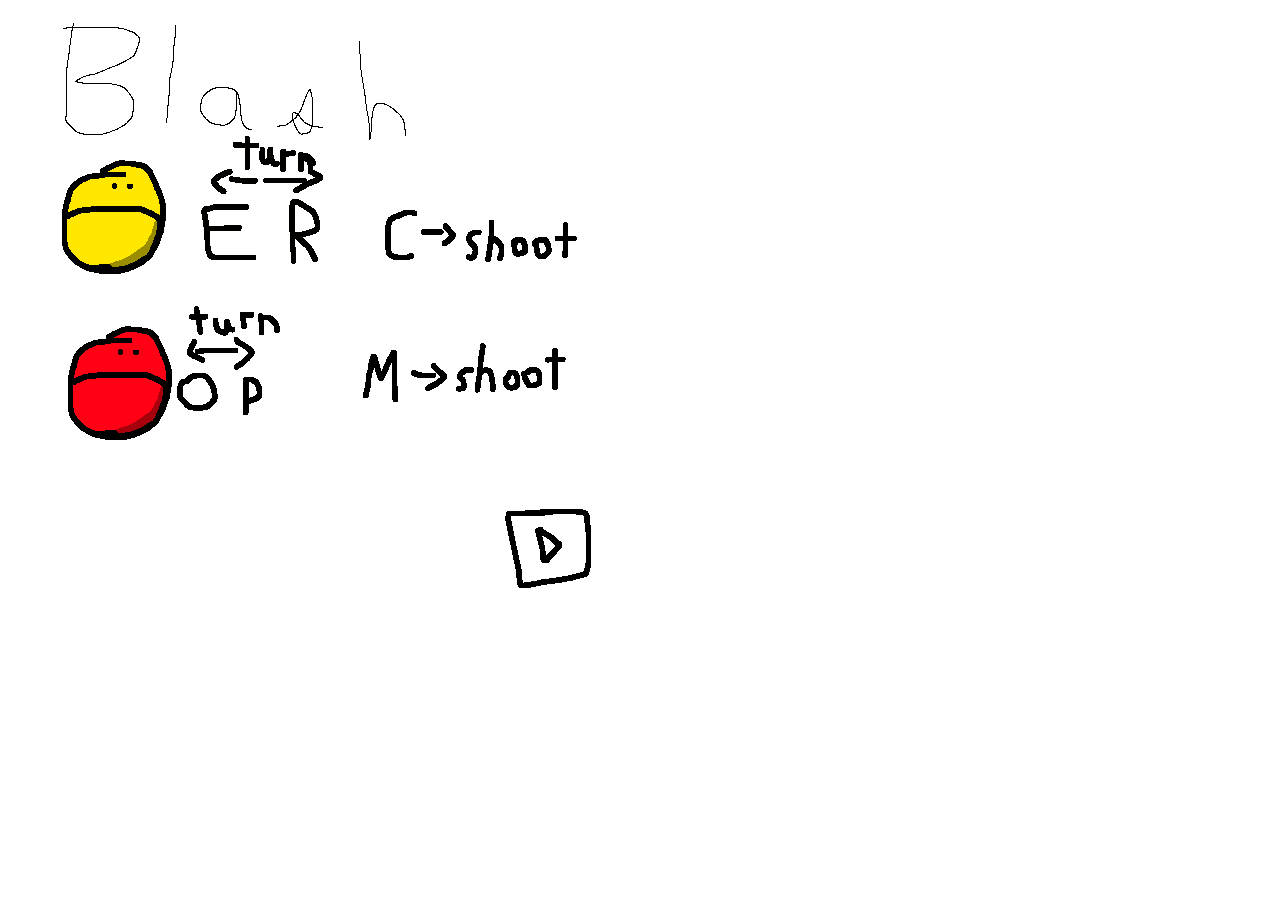
<file: blash/index.html>
<!DOCTYPE html>
<html lang="en">
<head>
    <meta charset="UTF-8">
    <meta http-equiv="X-UA-Compatible" content="IE=edge">
    <meta name="viewport" content="width=device-width, initial-scale=1.0">
    <title>Game Test</title>
    <script src="phaser.min.js"></script>
    <script src="scenes/Title.js"></script>
    <script src="scenes/Main.js"></script>
    <script src="scenes/GameEnd.js"></script>
    <script src="script.js"></script>
</head>
<body>
    
</body>
</html>
</file>
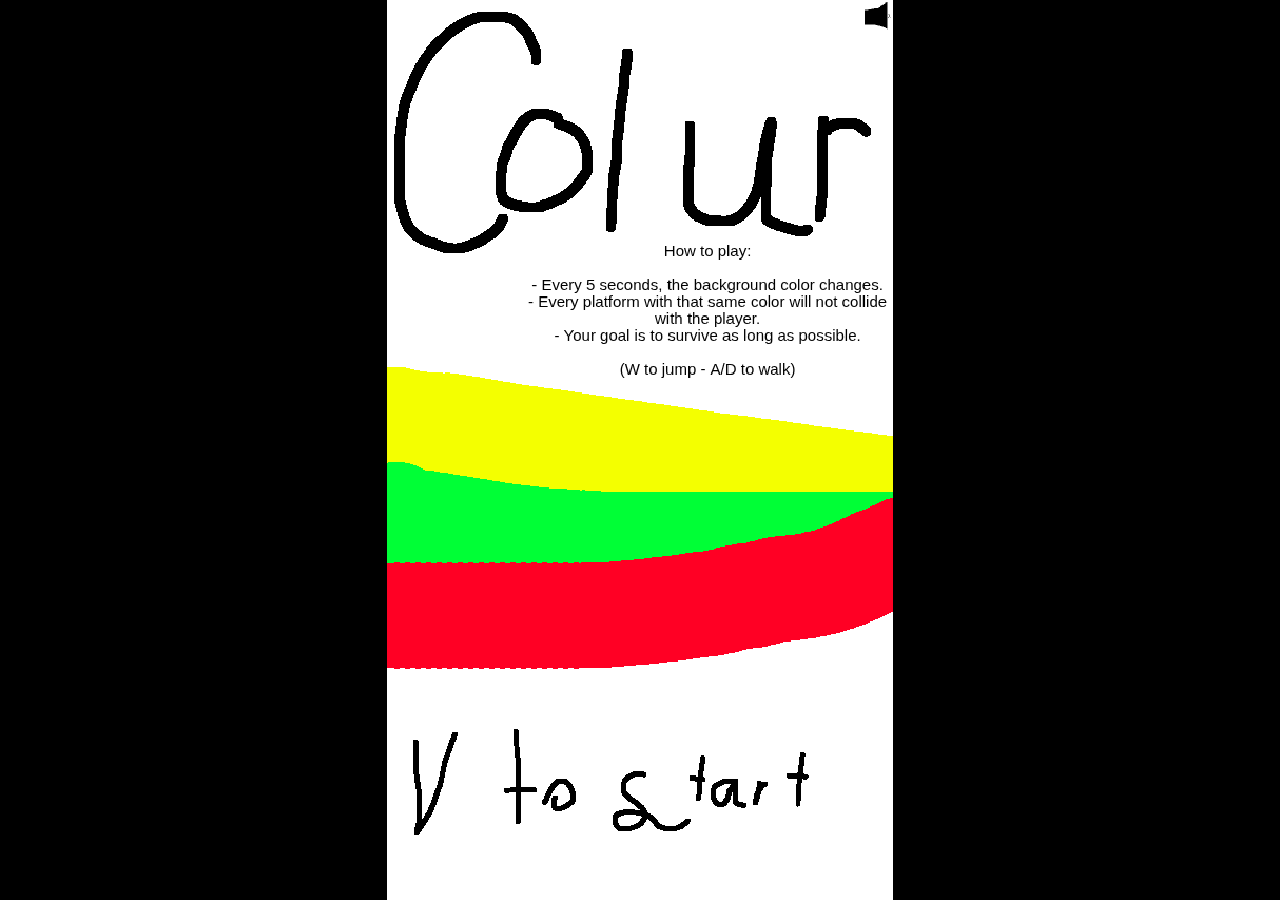
<file: colur/index.html>
<!DOCTYPE html>
<html>
<head>
    <meta charset="UTF-8"/>
    <link rel="manifest" href="manifest.webmanifest">

    <meta name="apple-mobile-web-app-capable" content="yes">
    <meta name="apple-mobile-web-app-status-bar-style" content="black-translucent">

    <meta name="theme-color" content="#000000" />
    <meta name="viewport" content="width=device-width, initial-scale=1.0, maximum-scale=1.0, user-scalable=no" />

	<style>
		body {
			margin: 0;
			padding: 0;
			background-color: #000000;
            overflow: hidden;
		}
        #canvasArea {
            margin-left: auto;
            margin-right: auto;
            overflow: hidden;
        }

        
	</style>
    <!-- Libs and GDJS core files : -->
		<script src="libs/jshashtable.js" crossorigin="anonymous"></script>
	<script src="logger.js" crossorigin="anonymous"></script>
	<script src="gd.js" crossorigin="anonymous"></script>
	<script src="libs/rbush.js" crossorigin="anonymous"></script>
	<script src="AsyncTasksManager.js" crossorigin="anonymous"></script>
	<script src="inputmanager.js" crossorigin="anonymous"></script>
	<script src="jsonmanager.js" crossorigin="anonymous"></script>
	<script src="Model3DManager.js" crossorigin="anonymous"></script>
	<script src="timemanager.js" crossorigin="anonymous"></script>
	<script src="polygon.js" crossorigin="anonymous"></script>
	<script src="runtimeobject.js" crossorigin="anonymous"></script>
	<script src="profiler.js" crossorigin="anonymous"></script>
	<script src="RuntimeInstanceContainer.js" crossorigin="anonymous"></script>
	<script src="runtimescene.js" crossorigin="anonymous"></script>
	<script src="scenestack.js" crossorigin="anonymous"></script>
	<script src="force.js" crossorigin="anonymous"></script>
	<script src="RuntimeLayer.js" crossorigin="anonymous"></script>
	<script src="layer.js" crossorigin="anonymous"></script>
	<script src="RuntimeCustomObjectLayer.js" crossorigin="anonymous"></script>
	<script src="timer.js" crossorigin="anonymous"></script>
	<script src="runtimewatermark.js" crossorigin="anonymous"></script>
	<script src="runtimegame.js" crossorigin="anonymous"></script>
	<script src="variable.js" crossorigin="anonymous"></script>
	<script src="variablescontainer.js" crossorigin="anonymous"></script>
	<script src="oncetriggers.js" crossorigin="anonymous"></script>
	<script src="runtimebehavior.js" crossorigin="anonymous"></script>
	<script src="spriteruntimeobject.js" crossorigin="anonymous"></script>
	<script src="affinetransformation.js" crossorigin="anonymous"></script>
	<script src="CustomRuntimeObjectInstanceContainer.js" crossorigin="anonymous"></script>
	<script src="CustomRuntimeObject.js" crossorigin="anonymous"></script>
	<script src="events-tools/commontools.js" crossorigin="anonymous"></script>
	<script src="events-tools/variabletools.js" crossorigin="anonymous"></script>
	<script src="events-tools/runtimescenetools.js" crossorigin="anonymous"></script>
	<script src="events-tools/inputtools.js" crossorigin="anonymous"></script>
	<script src="events-tools/objecttools.js" crossorigin="anonymous"></script>
	<script src="events-tools/cameratools.js" crossorigin="anonymous"></script>
	<script src="events-tools/soundtools.js" crossorigin="anonymous"></script>
	<script src="events-tools/storagetools.js" crossorigin="anonymous"></script>
	<script src="events-tools/stringtools.js" crossorigin="anonymous"></script>
	<script src="events-tools/windowtools.js" crossorigin="anonymous"></script>
	<script src="events-tools/networktools.js" crossorigin="anonymous"></script>
	<script src="splash/gd-logo-light.js" crossorigin="anonymous"></script>
	<script src="pixi-renderers/pixi.js" crossorigin="anonymous"></script>
	<script src="pixi-renderers/pixi-filters-tools.js" crossorigin="anonymous"></script>
	<script src="pixi-renderers/runtimegame-pixi-renderer.js" crossorigin="anonymous"></script>
	<script src="pixi-renderers/runtimescene-pixi-renderer.js" crossorigin="anonymous"></script>
	<script src="pixi-renderers/layer-pixi-renderer.js" crossorigin="anonymous"></script>
	<script src="pixi-renderers/pixi-image-manager.js" crossorigin="anonymous"></script>
	<script src="pixi-renderers/pixi-bitmapfont-manager.js" crossorigin="anonymous"></script>
	<script src="pixi-renderers/spriteruntimeobject-pixi-renderer.js" crossorigin="anonymous"></script>
	<script src="pixi-renderers/CustomObjectPixiRenderer.js" crossorigin="anonymous"></script>
	<script src="pixi-renderers/DebuggerPixiRenderer.js" crossorigin="anonymous"></script>
	<script src="pixi-renderers/loadingscreen-pixi-renderer.js" crossorigin="anonymous"></script>
	<script src="pixi-renderers/pixi-effects-manager.js" crossorigin="anonymous"></script>
	<script src="howler-sound-manager/howler.min.js" crossorigin="anonymous"></script>
	<script src="howler-sound-manager/howler-sound-manager.js" crossorigin="anonymous"></script>
	<script src="fontfaceobserver-font-manager/fontfaceobserver.js" crossorigin="anonymous"></script>
	<script src="fontfaceobserver-font-manager/fontfaceobserver-font-manager.js" crossorigin="anonymous"></script>
	<script src="gdjs-evtsext__repeateveryxseconds__repeat-func.js" crossorigin="anonymous"></script>
	<script src="gdjs-evtsext__repeateveryxseconds__repeatxtimes-func.js" crossorigin="anonymous"></script>
	<script src="Extensions/PlatformBehavior/platformerobjectruntimebehavior.js" crossorigin="anonymous"></script>
	<script src="Extensions/PlatformBehavior/platformruntimebehavior.js" crossorigin="anonymous"></script>
	<script src="Extensions/PlatformBehavior/platformtools.js" crossorigin="anonymous"></script>
	<script src="Extensions/TextObject/textruntimeobject-pixi-renderer.js" crossorigin="anonymous"></script>
	<script src="Extensions/TextObject/textruntimeobject.js" crossorigin="anonymous"></script>
	<script src="Extensions/TiledSpriteObject/tiledspriteruntimeobject-pixi-renderer.js" crossorigin="anonymous"></script>
	<script src="Extensions/TiledSpriteObject/tiledspriteruntimeobject.js" crossorigin="anonymous"></script>
	<script src="Extensions/TweenBehavior/shifty.js" crossorigin="anonymous"></script>
	<script src="Extensions/TweenBehavior/shifty_setup.js" crossorigin="anonymous"></script>
	<script src="Extensions/TweenBehavior/tweenruntimebehavior.js" crossorigin="anonymous"></script>
	<script src="code0.js" crossorigin="anonymous"></script>
	<script src="code1.js" crossorigin="anonymous"></script>
	<script src="code2.js" crossorigin="anonymous"></script>
	<script src="data.js" crossorigin="anonymous"></script>


</head>
<body>

    
	<script>

    (function() {
        //Initialization
        var game = new gdjs.RuntimeGame(gdjs.projectData, {});

        //Create a renderer
        game.getRenderer().createStandardCanvas(document.body);

        //Bind keyboards/mouse/touch events
        game.getRenderer().bindStandardEvents(game.getInputManager(), window, document);

        //Load all assets and start the game
        game.loadAllAssets(function() {
            game.startGameLoop();
        });
    })();

	</script>
</body>
</html>
</file>
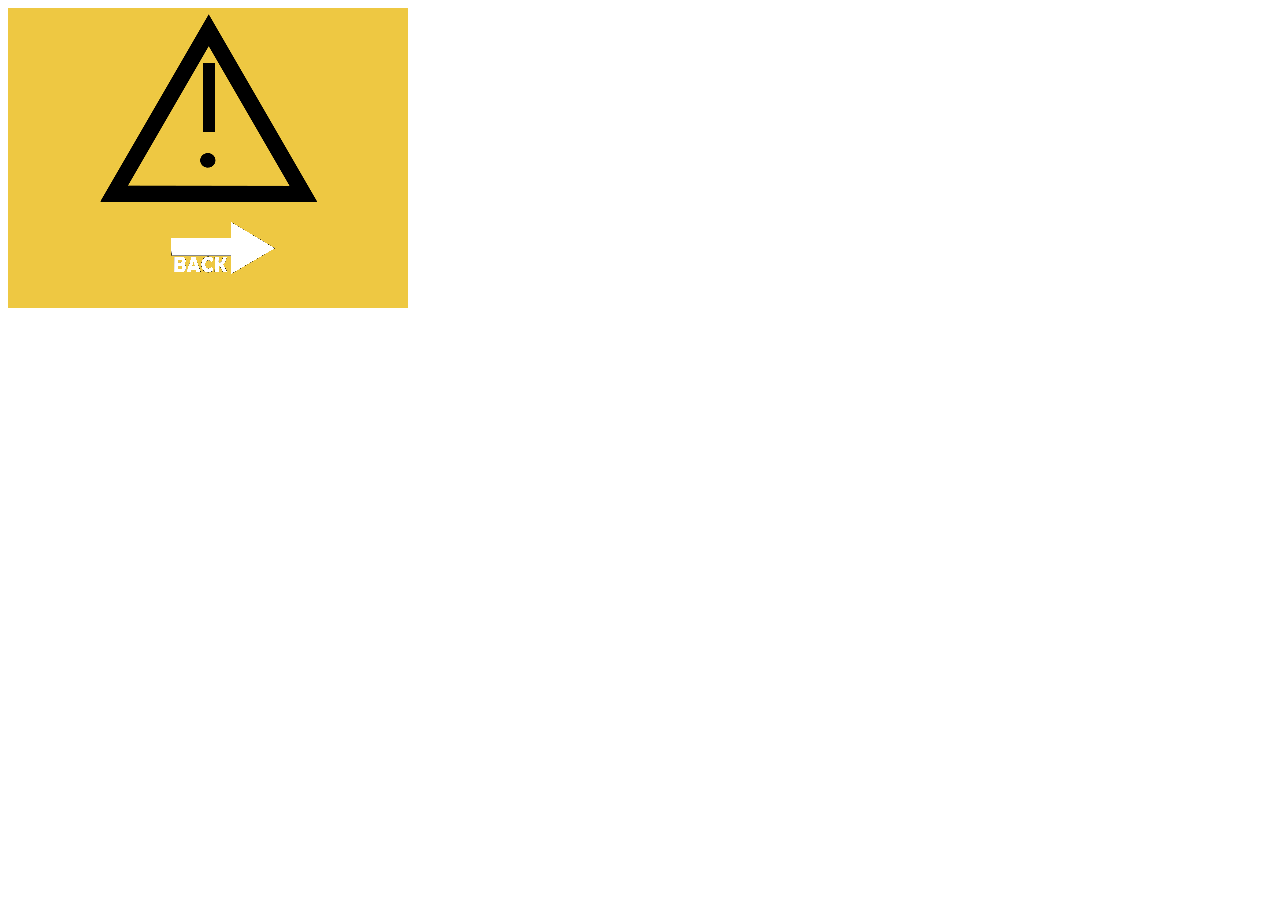
<file: error/index.html>
<!DOCTYPE html>
<html lang="en">
<head>
    <meta charset="UTF-8">
    <meta http-equiv="X-UA-Compatible" content="IE=edge">
    <meta name="viewport" content="width=device-width, initial-scale=1.0">
    <title>Game Test</title>
    <script src="phaser.min.js"></script>

    <script src="scenes/Main.js"></script>
    <script src="script.js"></script>
</head>
<body>
    
</body>
</html>
</file>
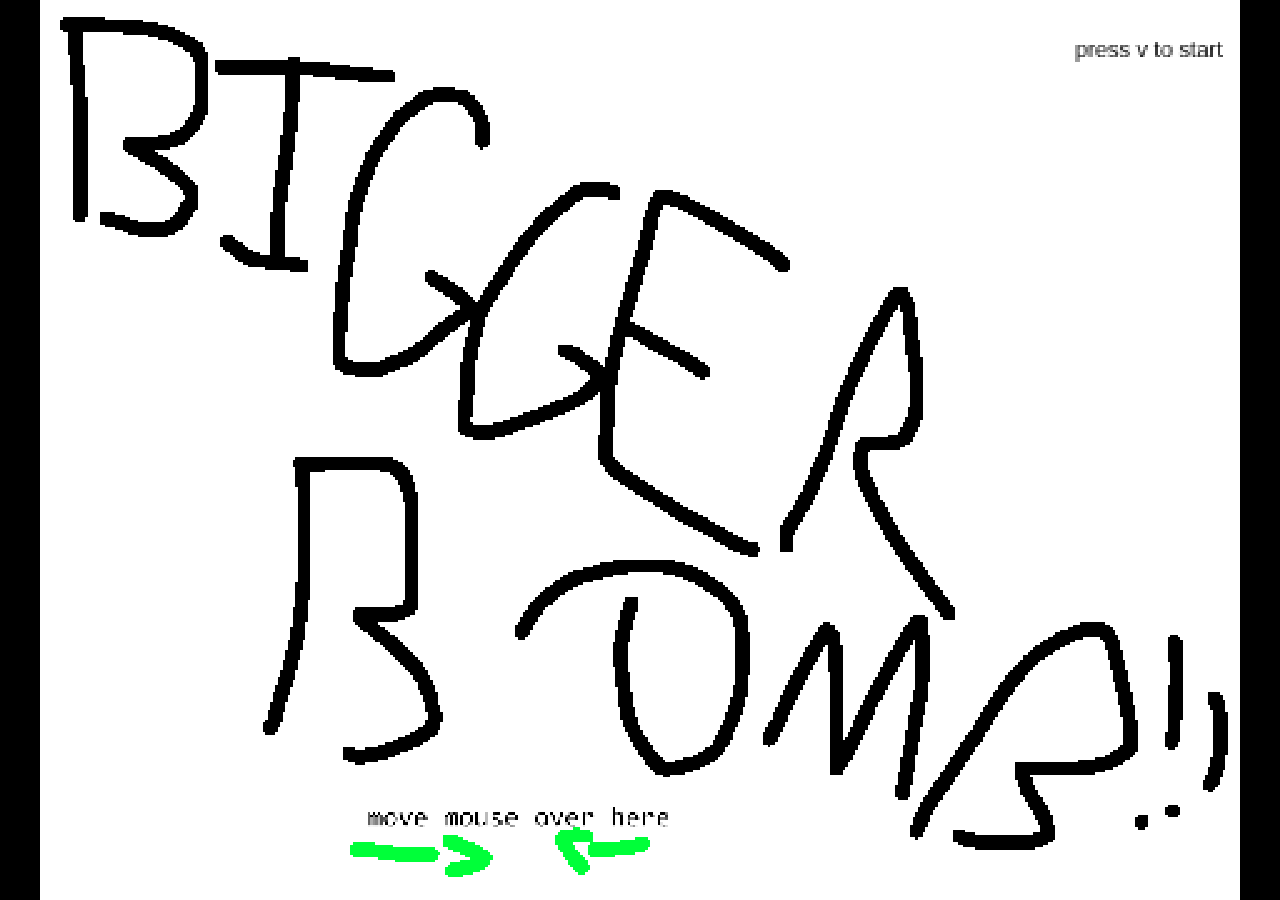
<file: game/index.html>
<!DOCTYPE html>
<html>
<head>
    <meta charset="UTF-8"/>
    <link rel="manifest" href="manifest.webmanifest">

    <meta name="apple-mobile-web-app-capable" content="yes">
    <meta name="apple-mobile-web-app-status-bar-style" content="black-translucent">

    <meta name="theme-color" content="#000000" />
    <meta name="viewport" content="width=device-width, initial-scale=1.0, maximum-scale=1.0, user-scalable=no" />

	<style>
		body {
			margin: 0;
			padding: 0;
			background-color: #000000;
            overflow: hidden;
		}
        #canvasArea {
            margin-left: auto;
            margin-right: auto;
            overflow: hidden;
        }

        
	</style>
    <!-- Libs and GDJS core files : -->
		<script src="libs/jshashtable.js" crossorigin="anonymous"></script>
	<script src="logger.js" crossorigin="anonymous"></script>
	<script src="gd.js" crossorigin="anonymous"></script>
	<script src="libs/rbush.js" crossorigin="anonymous"></script>
	<script src="AsyncTasksManager.js" crossorigin="anonymous"></script>
	<script src="inputmanager.js" crossorigin="anonymous"></script>
	<script src="jsonmanager.js" crossorigin="anonymous"></script>
	<script src="Model3DManager.js" crossorigin="anonymous"></script>
	<script src="timemanager.js" crossorigin="anonymous"></script>
	<script src="polygon.js" crossorigin="anonymous"></script>
	<script src="runtimeobject.js" crossorigin="anonymous"></script>
	<script src="profiler.js" crossorigin="anonymous"></script>
	<script src="RuntimeInstanceContainer.js" crossorigin="anonymous"></script>
	<script src="runtimescene.js" crossorigin="anonymous"></script>
	<script src="scenestack.js" crossorigin="anonymous"></script>
	<script src="force.js" crossorigin="anonymous"></script>
	<script src="RuntimeLayer.js" crossorigin="anonymous"></script>
	<script src="layer.js" crossorigin="anonymous"></script>
	<script src="RuntimeCustomObjectLayer.js" crossorigin="anonymous"></script>
	<script src="timer.js" crossorigin="anonymous"></script>
	<script src="runtimewatermark.js" crossorigin="anonymous"></script>
	<script src="runtimegame.js" crossorigin="anonymous"></script>
	<script src="variable.js" crossorigin="anonymous"></script>
	<script src="variablescontainer.js" crossorigin="anonymous"></script>
	<script src="oncetriggers.js" crossorigin="anonymous"></script>
	<script src="runtimebehavior.js" crossorigin="anonymous"></script>
	<script src="spriteruntimeobject.js" crossorigin="anonymous"></script>
	<script src="affinetransformation.js" crossorigin="anonymous"></script>
	<script src="CustomRuntimeObjectInstanceContainer.js" crossorigin="anonymous"></script>
	<script src="CustomRuntimeObject.js" crossorigin="anonymous"></script>
	<script src="events-tools/commontools.js" crossorigin="anonymous"></script>
	<script src="events-tools/variabletools.js" crossorigin="anonymous"></script>
	<script src="events-tools/runtimescenetools.js" crossorigin="anonymous"></script>
	<script src="events-tools/inputtools.js" crossorigin="anonymous"></script>
	<script src="events-tools/objecttools.js" crossorigin="anonymous"></script>
	<script src="events-tools/cameratools.js" crossorigin="anonymous"></script>
	<script src="events-tools/soundtools.js" crossorigin="anonymous"></script>
	<script src="events-tools/storagetools.js" crossorigin="anonymous"></script>
	<script src="events-tools/stringtools.js" crossorigin="anonymous"></script>
	<script src="events-tools/windowtools.js" crossorigin="anonymous"></script>
	<script src="events-tools/networktools.js" crossorigin="anonymous"></script>
	<script src="splash/gd-logo-light.js" crossorigin="anonymous"></script>
	<script src="pixi-renderers/pixi.js" crossorigin="anonymous"></script>
	<script src="pixi-renderers/pixi-filters-tools.js" crossorigin="anonymous"></script>
	<script src="pixi-renderers/runtimegame-pixi-renderer.js" crossorigin="anonymous"></script>
	<script src="pixi-renderers/runtimescene-pixi-renderer.js" crossorigin="anonymous"></script>
	<script src="pixi-renderers/layer-pixi-renderer.js" crossorigin="anonymous"></script>
	<script src="pixi-renderers/pixi-image-manager.js" crossorigin="anonymous"></script>
	<script src="pixi-renderers/pixi-bitmapfont-manager.js" crossorigin="anonymous"></script>
	<script src="pixi-renderers/spriteruntimeobject-pixi-renderer.js" crossorigin="anonymous"></script>
	<script src="pixi-renderers/CustomObjectPixiRenderer.js" crossorigin="anonymous"></script>
	<script src="pixi-renderers/DebuggerPixiRenderer.js" crossorigin="anonymous"></script>
	<script src="pixi-renderers/loadingscreen-pixi-renderer.js" crossorigin="anonymous"></script>
	<script src="pixi-renderers/pixi-effects-manager.js" crossorigin="anonymous"></script>
	<script src="howler-sound-manager/howler.min.js" crossorigin="anonymous"></script>
	<script src="howler-sound-manager/howler-sound-manager.js" crossorigin="anonymous"></script>
	<script src="fontfaceobserver-font-manager/fontfaceobserver.js" crossorigin="anonymous"></script>
	<script src="fontfaceobserver-font-manager/fontfaceobserver-font-manager.js" crossorigin="anonymous"></script>
	<script src="gdjs-evtsext__bounce__bounce.js" crossorigin="anonymous"></script>
	<script src="Extensions/TextObject/textruntimeobject-pixi-renderer.js" crossorigin="anonymous"></script>
	<script src="Extensions/TextObject/textruntimeobject.js" crossorigin="anonymous"></script>
	<script src="code0.js" crossorigin="anonymous"></script>
	<script src="code1.js" crossorigin="anonymous"></script>
	<script src="code2.js" crossorigin="anonymous"></script>
	<script src="data.js" crossorigin="anonymous"></script>


</head>
<body>

    
	<script>

    (function() {
        //Initialization
        var game = new gdjs.RuntimeGame(gdjs.projectData, {});

        //Create a renderer
        game.getRenderer().createStandardCanvas(document.body);

        //Bind keyboards/mouse/touch events
        game.getRenderer().bindStandardEvents(game.getInputManager(), window, document);

        //Load all assets and start the game
        game.loadAllAssets(function() {
            game.startGameLoop();
        });
    })();

	</script>
</body>
</html>
</file>
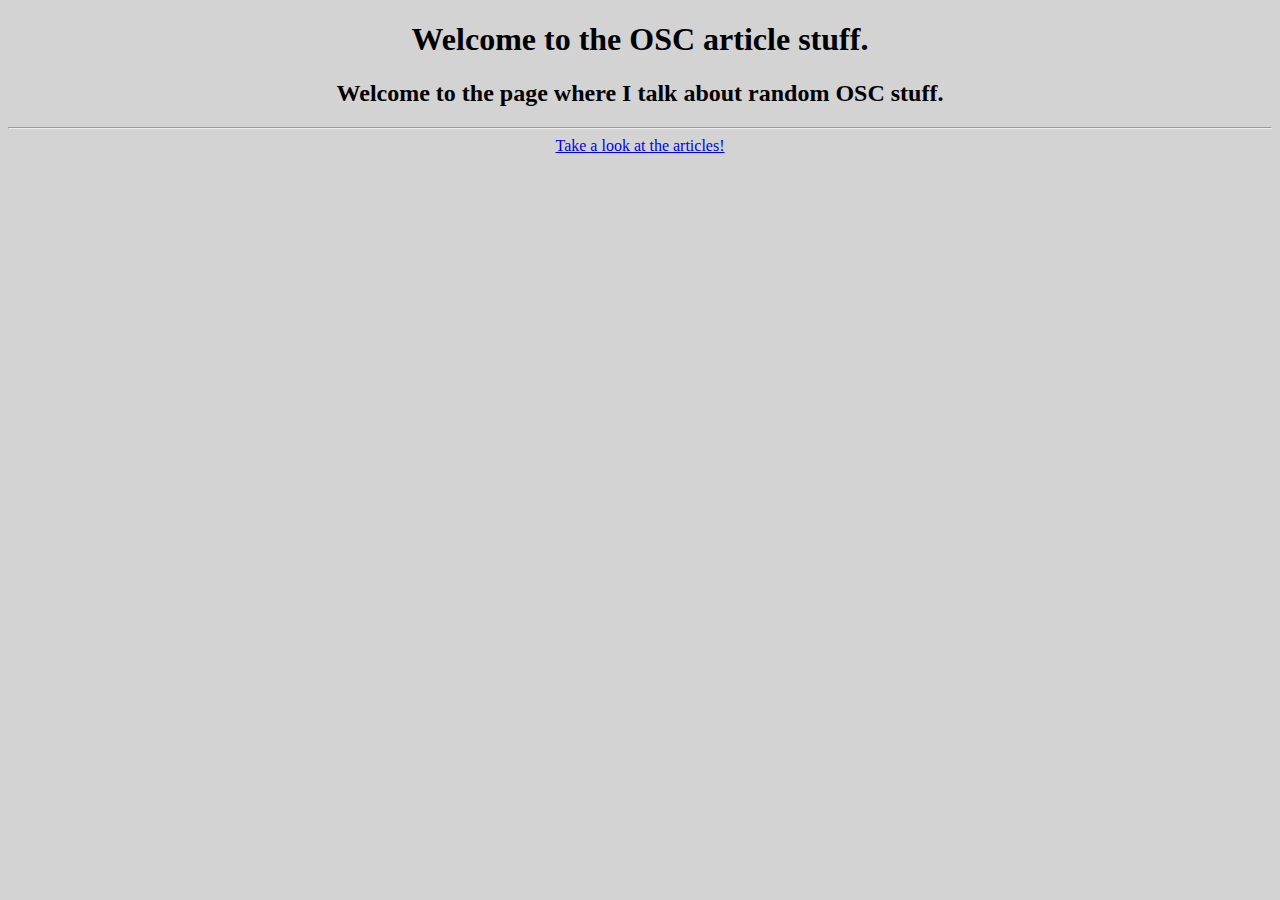
<file: One Sde-Enc/index.html>
<!DOCTYPE html>
<html lang="en">
<head>
    <meta charset="UTF-8">
    <meta http-equiv="X-UA-Compatible" content="IE=edge">
    <meta name="viewport" content="width=device-width, initial-scale=1.0">
    <link rel="stylesheet" href="style.css">
    <title>One Encyclopedia</title>
</head>
<body>
    <h1>Welcome to the OSC article stuff.</h1>
    <h2>Welcome to the page where I talk about random OSC stuff.</h2>
    <hr/>
    <a href="./articles">Take a look at the articles!</a>
</body>
</html>
</file>
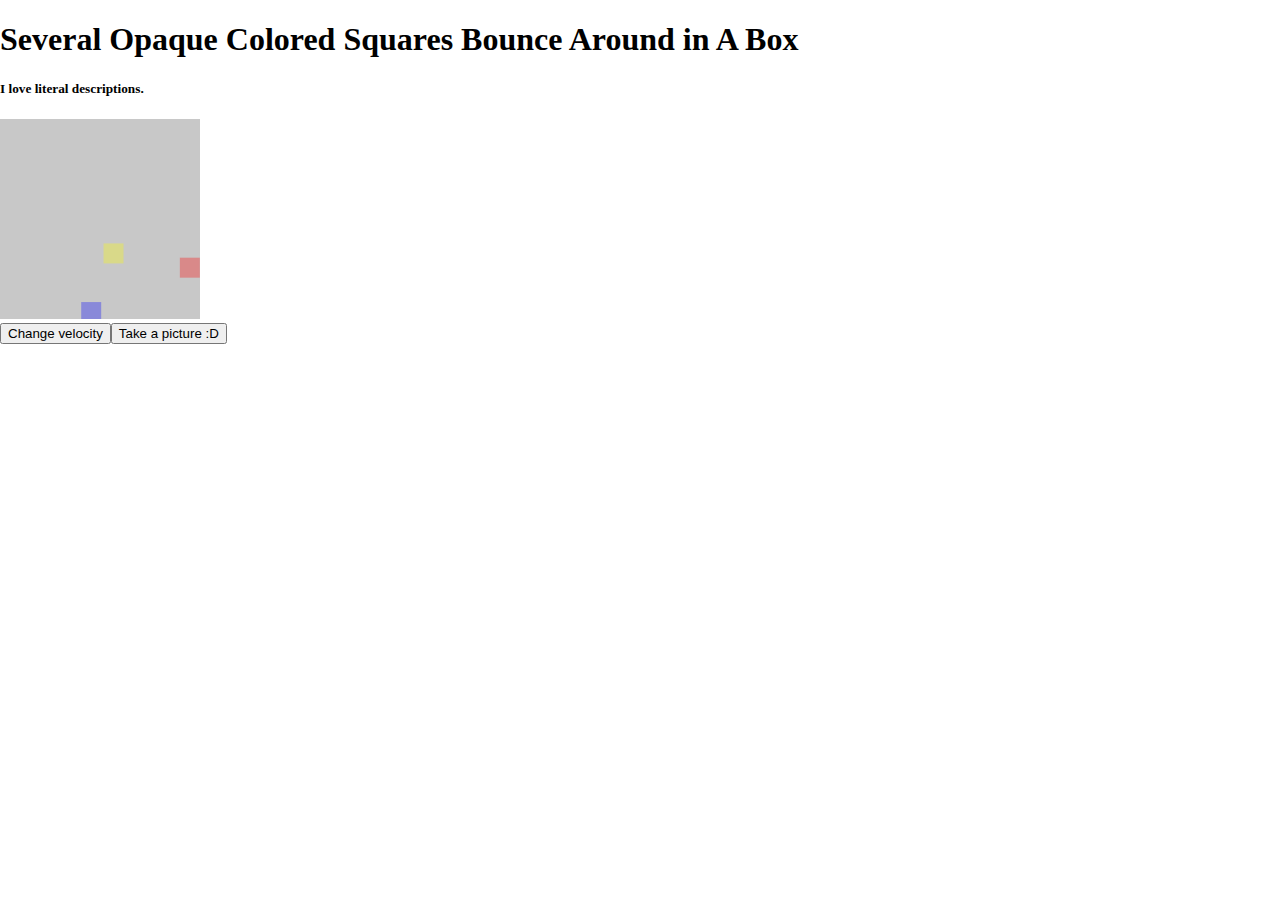
<file: rgb_squares/index.html>
<!DOCTYPE html>
<html lang="en">
<head>
    <meta charset="UTF-8">
    <meta http-equiv="X-UA-Compatible" content="IE=edge">
    <meta name="viewport" content="width=device-width, initial-scale=1.0">
    <title>Document</title>
    <style>
        body {
            margin: 0;
        }
    </style>
    <script src="libs/p5.js"></script>
    <script src="libs/p5.sound.js"></script>
    <script src="libs/p5.collide2d.js"></script>
</head>
<body>
    <h1>Several Opaque Colored Squares Bounce Around in A Box</h1>
    <h5>I love literal descriptions.</h5>
    <script src="Bouncers.js"></script>
    <script src="script.js"></script>
</body>
</html>
</file>
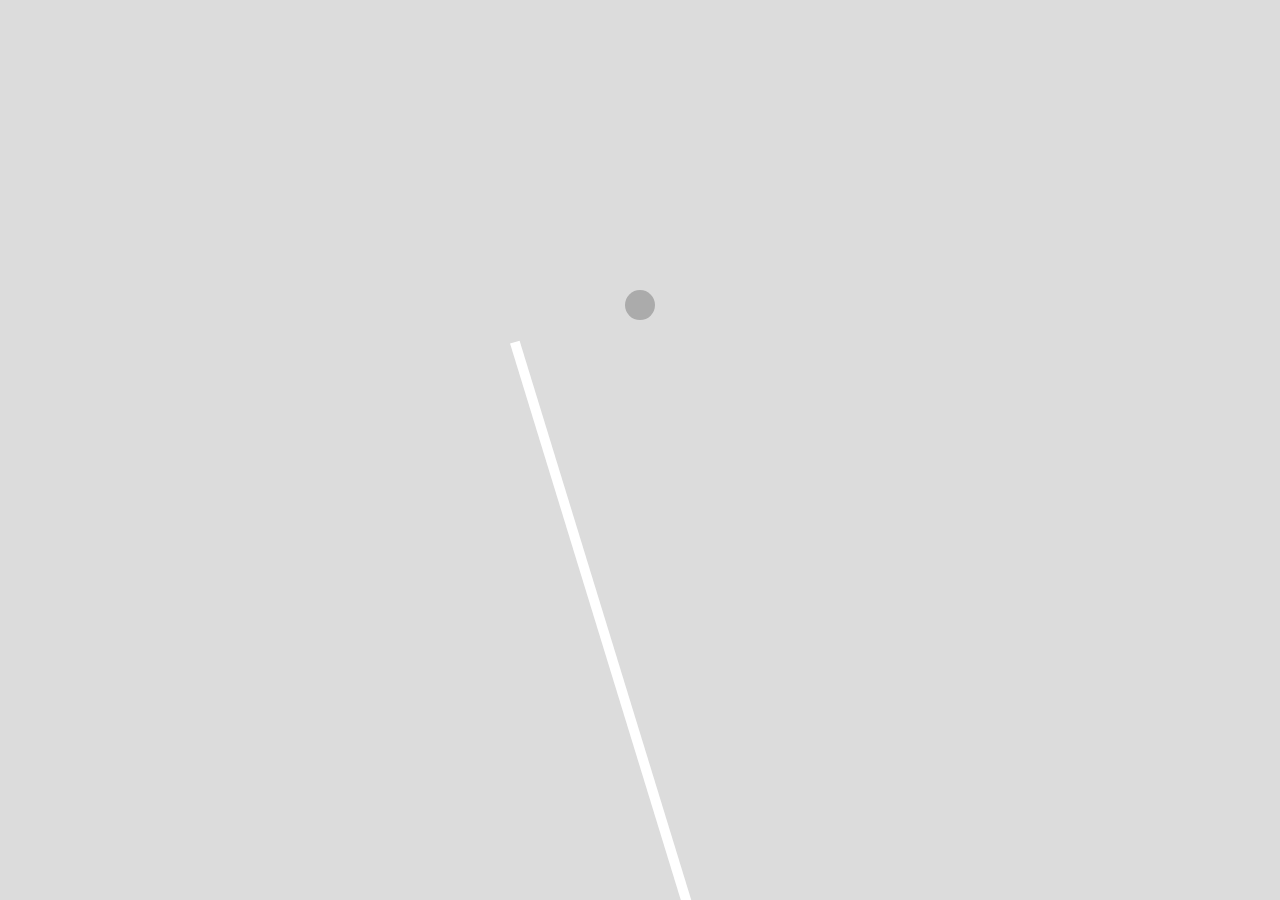
<file: Tipsy/index.html>
<!DOCTYPE html>
<html lang="en"><head>
    <script src="./p5.min.js"></script>
    <script src="./matter.min.js"></script>
    <link rel="stylesheet" type="text/css" href="style.css">
    <meta charset="utf-8">

  </head>
  <body>
    <main>
    </main>
    <script src="sketch.js"></script>
  

</body></html>
</file>
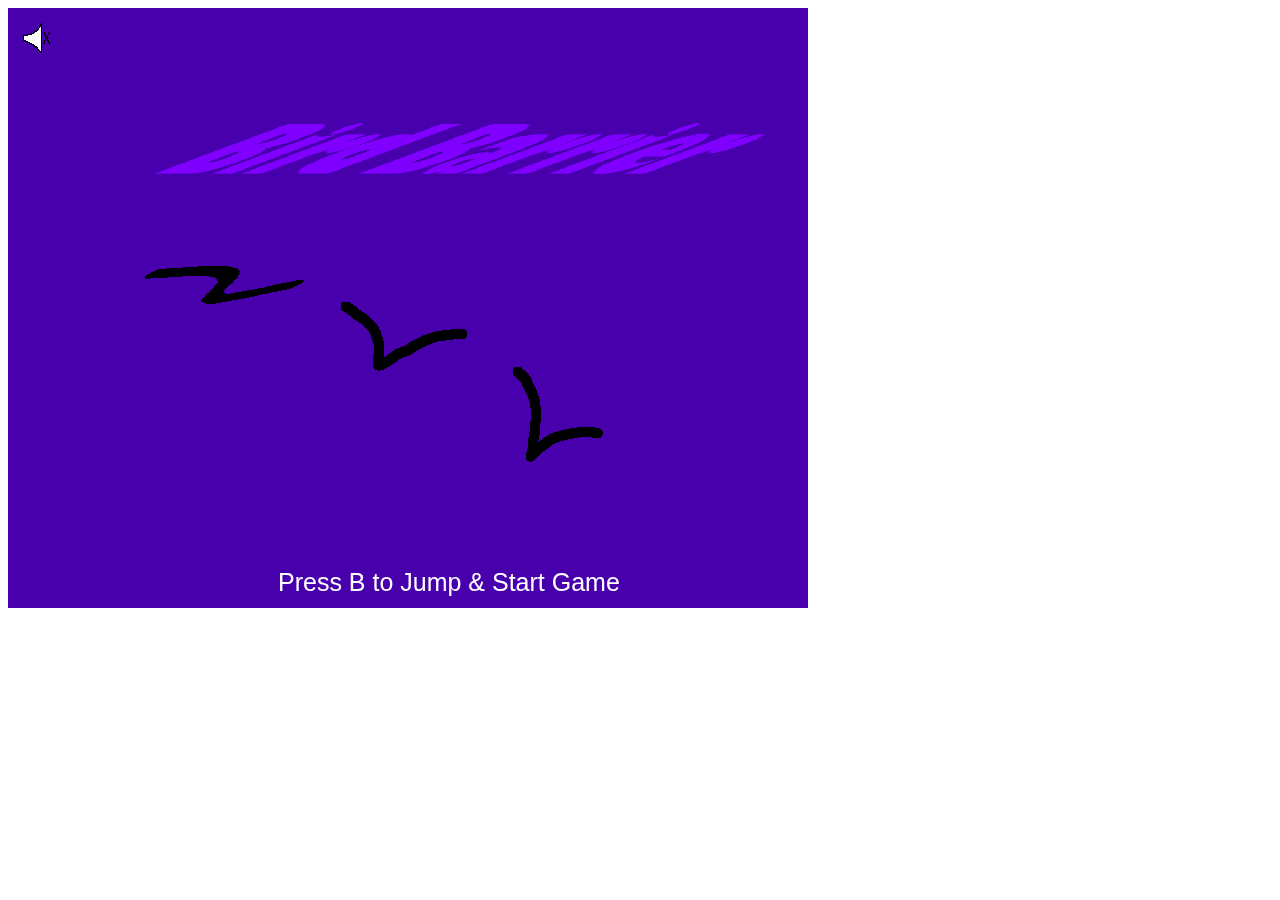
<file: wall_bird/index.html>
<!DOCTYPE html>
<html lang="en">
<head>
    <!-- Hello there, code snoopers. -->
    <!-- Ermmmmm idfk what else to say here but uhmmmmmmmm -->
    <meta charset="UTF-8">
    <meta http-equiv="X-UA-Compatible" content="IE=edge">
    <meta name="viewport" content="width=device-width, initial-scale=1.0">
    <title>Bird Barrier</title>
    <script src="phaser.min.js"></script>
    <!-- 
        ^ I use phaser.js, so that is that.
        I guess that has some form of relevance due to Vampire Hunter.
        I can probably do one better. *overtly confident smirk* /lh /s
     -->
    <script src="scenes/Title.js"></script>
    <script src="scenes/Game.js"></script>
    <script src="scenes/GameOver.js"></script>
    <script src="script.js"></script>
</head>
<body>
    
</body>
</html>
</file>
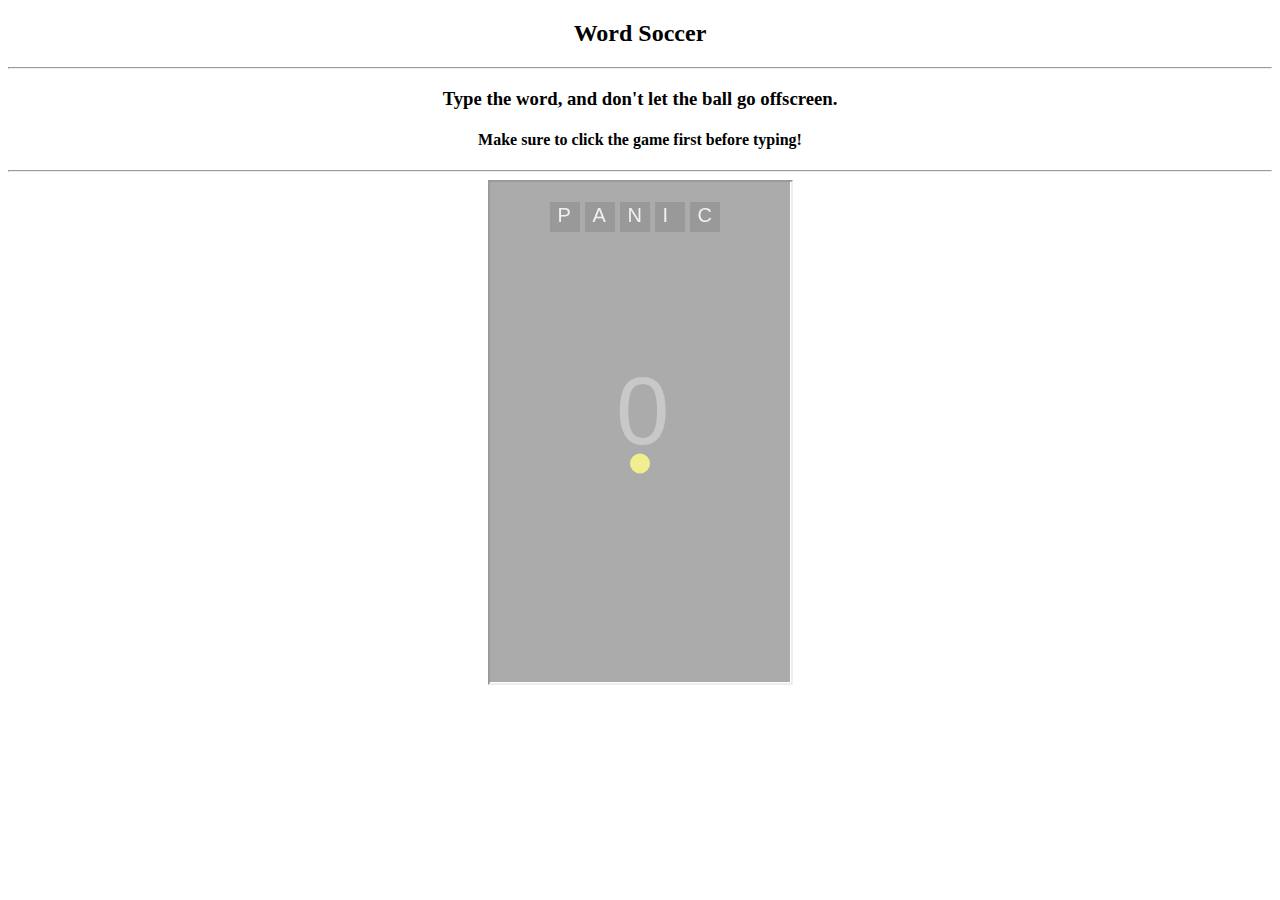
<file: word_soccer/index.html>
<!DOCTYPE html>
<html lang="en">
<head>
    <meta charset="UTF-8">
    <meta name="viewport" content="width=device-width, initial-scale=1.0">
    <title>Word Soccer</title>
    <style>
    .game-canvas {
        display: flex;
        justify-content: center;
        align-items: center;
    }
    body {
        text-align: center;
    }
    </style>
</head>
<body>
    <h2>Word Soccer</h2>
    <hr>
    <h3>Type the word, and don't let the ball go offscreen.</h3>
    <h4>Make sure to click the game first before typing!</h4>
    <hr>
    <div class="game-canvas">
        <iframe src="game.html" width="301" height="501" scrolling="no" style="scrollbar-width: none; overflow: hidden;"></iframe>
    </div>
</body>
</html>
</file>
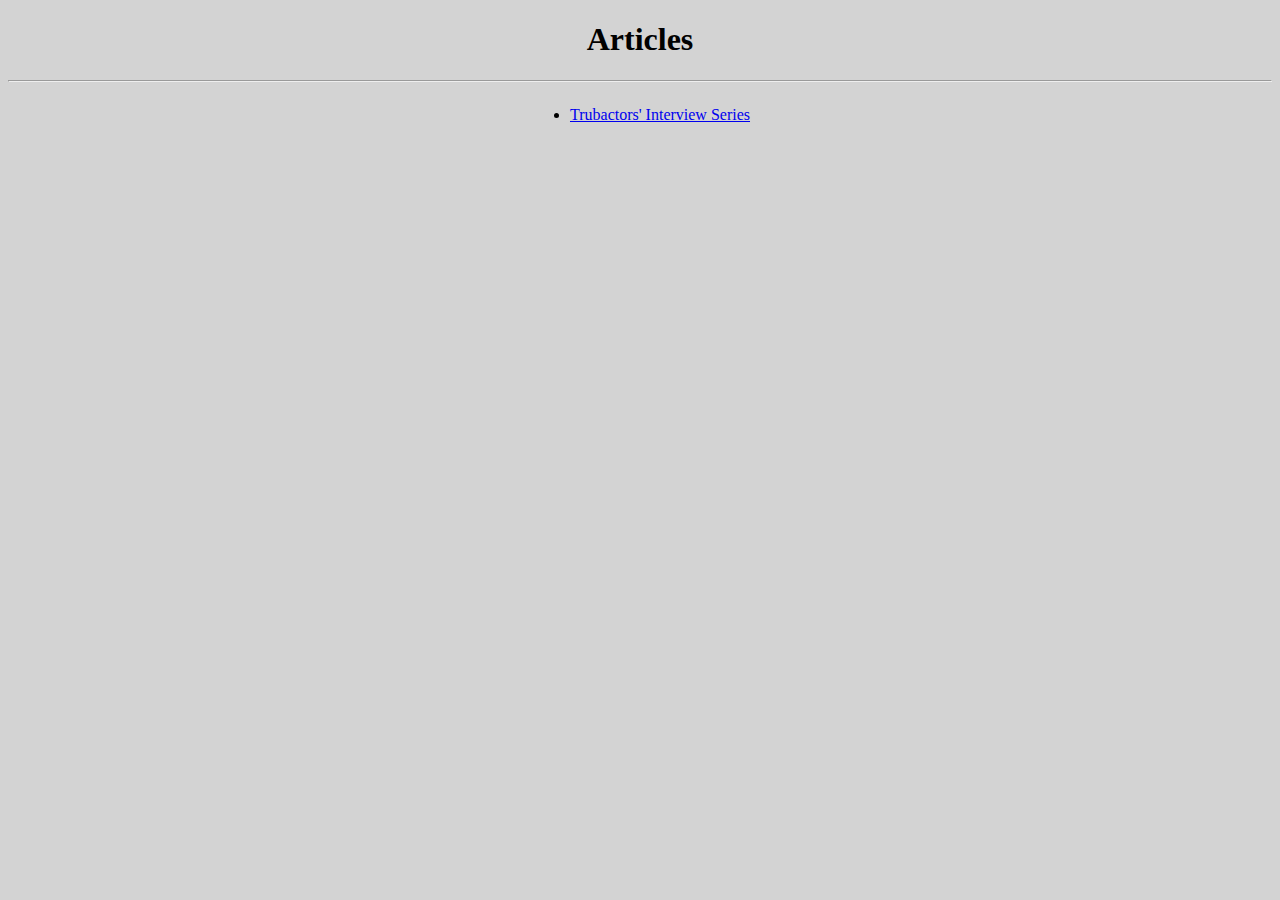
<file: One Sde-Enc/articles/index.html>
<!DOCTYPE html>
<html lang="en">
<head>
    <link rel="stylesheet" href="../style.css">
    <meta charset="UTF-8">
    <meta http-equiv="X-UA-Compatible" content="IE=edge">
    <meta name="viewport" content="width=device-width, initial-scale=1.0">
    <title>One En. / The Show Itself</title>
</head>
<body>
    <h1>Articles</h1>
    <hr/>
    <ul>
        <li><a href="./trub.html">Trubactors' Interview Series</a></li>
    </ul>
</body>
</html>
</file>
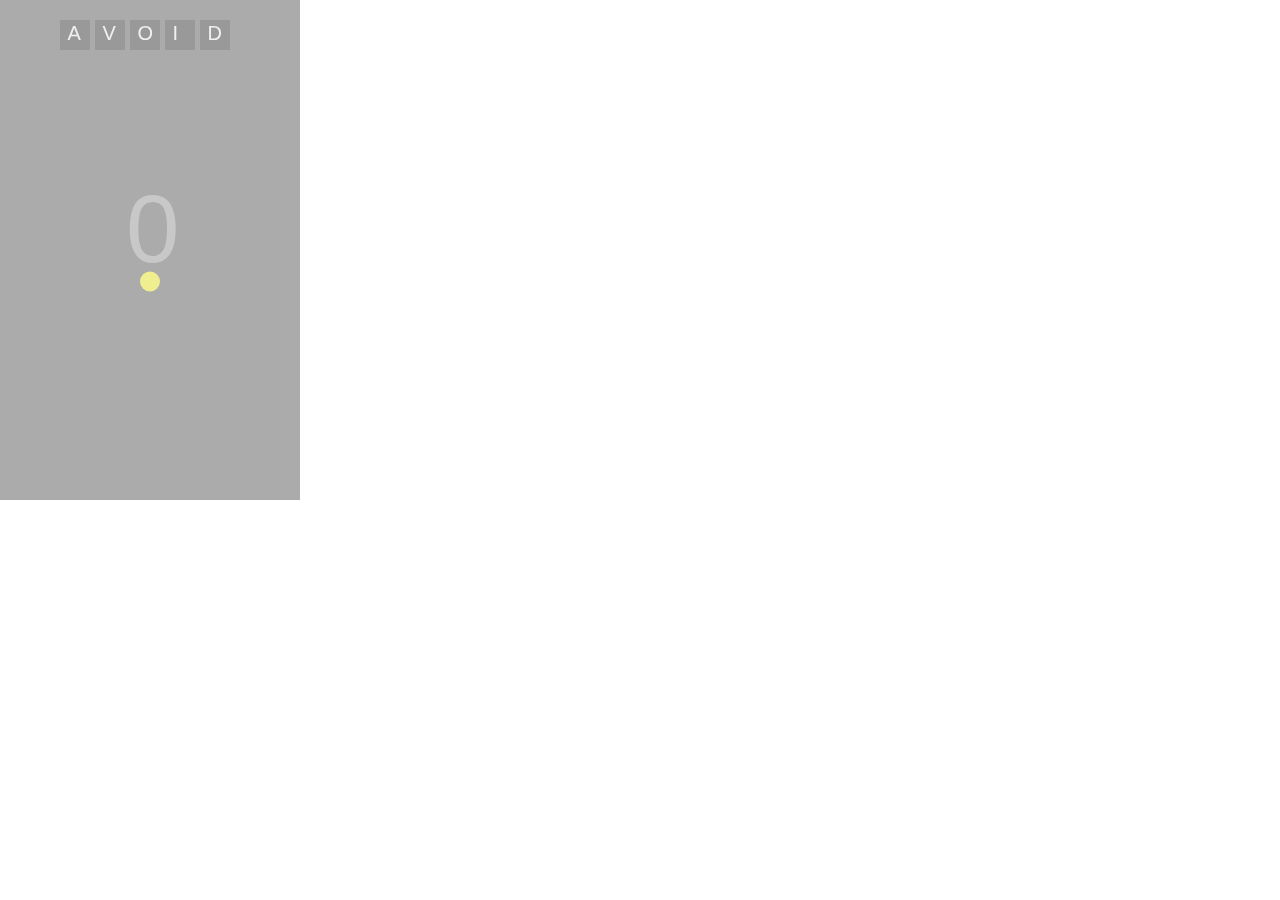
<file: word_soccer/game.html>
<!DOCTYPE html>
<html lang="en">
<head>
    <meta charset="UTF-8">
    <meta name="viewport" content="width=device-width, initial-scale=1.0">
    <title>Keypad Bird</title>

    <style>
        body {
            margin: 0;
        }
    </style>
</head>
<body>
    <canvas></canvas>
    <script src="5_letter_words.js"></script>
    <script src="Bird.js"></script>
    <script src="script.js"></script>
</body>
</html>
</file>
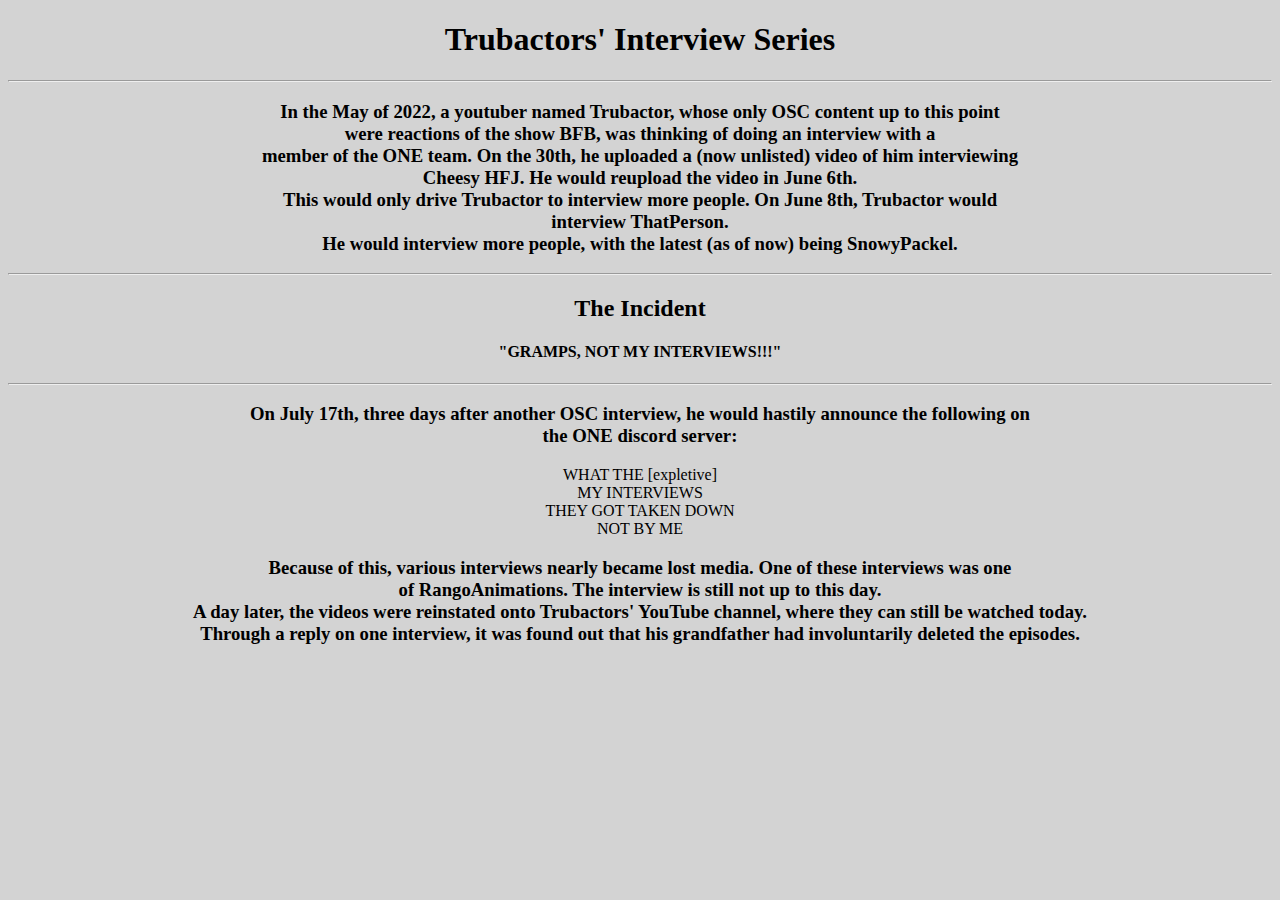
<file: One Sde-Enc/articles/trub.html>
<!DOCTYPE html>
<html lang="en">
<head>
    <link rel="stylesheet" href="../style.css">
    <meta charset="UTF-8">
    <meta http-equiv="X-UA-Compatible" content="IE=edge">
    <meta name="viewport" content="width=device-width, initial-scale=1.0">
    <title>Trubactors' Interview Series.</title>
</head>
<body>
    <h1>Trubactors' Interview Series</h1>
    <hr/>
    <h3>
        In the May of 2022, a youtuber named Trubactor, whose only OSC content up to this point <br>
        were reactions of the show BFB, was thinking of doing an interview with a<br>
        member of the ONE team. On the 30th, he uploaded a (now unlisted) video of him interviewing<br>
        Cheesy HFJ. He would reupload the video in June 6th.<br>

        This would only drive Trubactor to interview more people. On June 8th, Trubactor would<br> 
        interview ThatPerson.<br>

        He would interview more people, with the latest (as of now) being SnowyPackel. 
    </h3>
    <hr/>
    <h2>The Incident</h2>
    <h4>"GRAMPS, NOT MY INTERVIEWS!!!"</h4>
    <hr/>
    <h3>
        On July 17th, three days after another OSC interview, he would hastily announce the following on<br> 
        the ONE discord server:<br>
    </h3>
    <p>    
        WHAT THE [expletive]<br>
        MY INTERVIEWS<br>
        THEY GOT TAKEN DOWN<br>
        NOT BY ME<br>
    </p>
    <h3>
        Because of this, various interviews nearly became lost media. One of these interviews was one<br>
        of RangoAnimations. The interview is still not up to this day.<br>
        
        A day later, the videos were reinstated onto Trubactors' YouTube channel, where they can still be watched today.<br>
        
        Through a reply on one interview, it was found out that his grandfather had involuntarily deleted the episodes.
    
    </h3>
</body>
</html>
</file>
<file: One Sde-Enc/style.css>
body {
    text-align: center;
    background-color: lightgray;
}
ul {
    display: inline-block;
    text-align: left;
}
</file>
<file: Tipsy/style.css>
html, body {
  margin: 0;
  padding: 0;
}
canvas {
  display: block;
}
</file>
